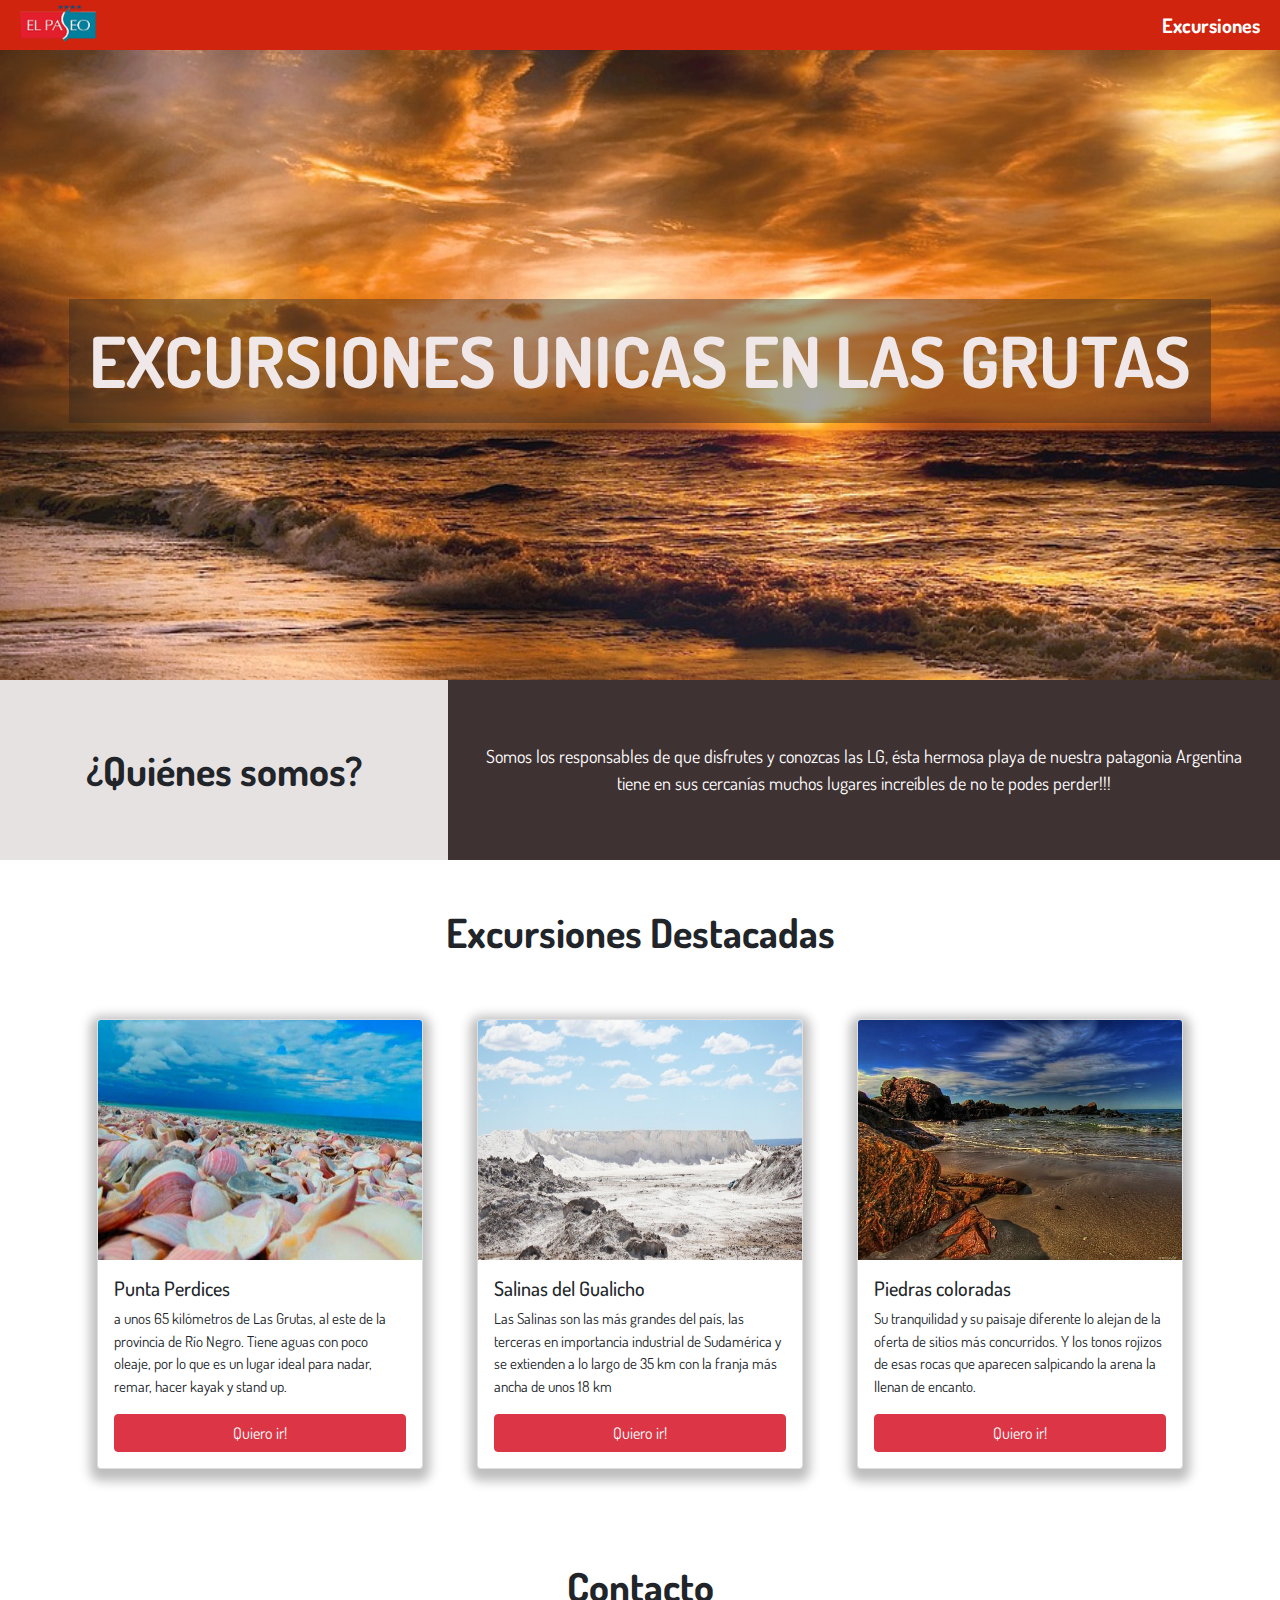
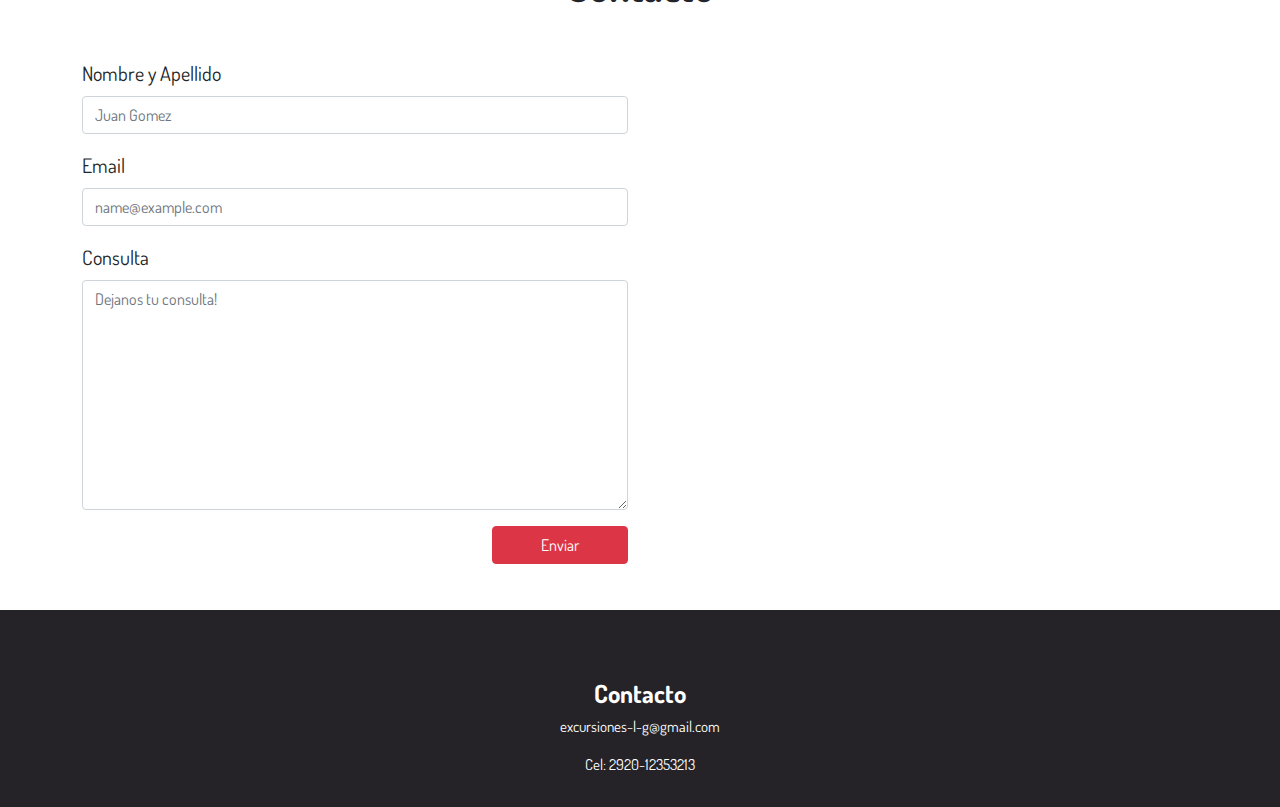
<file: index.html>
<!DOCTYPE html>
<html lang="en" dir="ltr">
<head>
    <meta charset="UTF-8">
    <meta http-equiv="X-UA-Compatible" content="IE=edge">
    <meta name="viewport" content="width=device-width, initial-scale=1.0">
    <title>Proyecto Final de Romina</title>
    <link rel="stylesheet" href="./CSS/bootstrap.min.css" />
    <link rel="stylesheet" href="style.css">
    <link rel="preconnect" href="https://fonts.googleapis.com">
    <link rel="preconnect" href="https://fonts.gstatic.com" crossorigin>
    <link href="https://fonts.googleapis.com/css2?family=Dosis:wght@300&display=swap" rel="stylesheet">
    <link rel="stylesheet" href="https://pro.fontawesome.com/releases/v5.10.0/css/all.css" integrity="sha384-AYmEC3Yw5cVb3ZcuHtOA93w35dYTsvhLPVnYs9eStHfGJvOvKxVfELGroGkvsg+p" crossorigin="anonymous"/>
</head>
<body>
    <header class="cabecera">
        <a href="index.html">
            <img class="logo" src="./assets/icons/logoelpaseo.png" alt="logotipo"> 
        </a>
        <nav class="navegacion">
            <ul class="navlista">
                <li><a class="menu-nav" href="excursiones.html">Excursiones</a></li> 
            </ul>
        </nav>
    </header>
    <main>
        <section class="seccion1">
                <h1 class="tituloportada">EXCURSIONES UNICAS EN LAS GRUTAS</h1>
        </section>
        <section class="seccion2">
                <h2 class="titulo-sec titulo-quienes-somos">¿Quiénes somos?</h1>                    
                <p class="parrseccion2">Somos los responsables de que disfrutes y conozcas las LG, ésta hermosa playa de nuestra patagonia Argentina tiene en sus cercanías muchos lugares increíbles de no te podes perder!!!  </p>
        </section>
        <section class="seccion3 my-5">
            <div class="container">   
                <h2 class="titulo-sec title2">Excursiones Destacadas</h2>
                <div class="row">
                    <div class="col-12 col-md-4">
                        <div class="card card-excursion">
                            <img src="./assets/images/Las-Conchillas2-1601304858.jpg" class="card-img-top excursion-imagen" alt="...">
                            <div class="card-body">
                              <h5 class="card-title ">Punta Perdices</h5>
                              <p class="card-text">a unos 65 kilómetros de Las Grutas, al este de la provincia de Río Negro. Tiene aguas con poco oleaje, por lo que es un lugar ideal para nadar, remar, hacer kayak y stand up.</p>
                              <a href="excursiones.html" class="btn btn-danger d-flex justify-content-center animation-scale">Quiero ir!</a>
                            </div>
                          </div>
                    </div>
                    <div class="col-12 col-md-4">
                        <div class="card card-excursion">
                            <img src="./assets/images/c-salinas1.jpg" class="card-img-top excursion-imagen" alt="...">
                            <div class="card-body">
                              <h5 class="card-title">Salinas del Gualicho</h5>
                              <p class="card-text">Las Salinas son las más grandes del país, las terceras en importancia industrial de Sudamérica y se extienden a lo largo de 35 km con la franja más ancha de unos 18 km</p>
                              <a href="excursiones.html" class="btn btn-danger d-flex justify-content-center animation-scale">Quiero ir!</a>
                            </div>
                          </div>
                    </div>
                    <div class="col-12 col-md-4">
                        <div class="card card-excursion">
                            <img src="./assets/images/c-coloradas2.jpg" class="card-img-top excursion-imagen" alt="...">
                            <div class="card-body">
                              <h5 class="card-title">Piedras coloradas</h5>
                              <p class="card-text">Su tranquilidad y su paisaje diferente lo alejan de la oferta de sitios más concurridos. Y los tonos rojizos de esas rocas que aparecen salpicando la arena la llenan de encanto.</p>
                              <a href="excursiones.html" class="btn btn-danger d-flex justify-content-center animation-scale">Quiero ir!</a>
                            </div>
                          </div>
                    </div>
                </div>    
            </div>
        </section>

        <section id="contacto" class="contacto">
            <h2 class="titulo-sec title2">Contacto</h2>
            <div class="container">
              <div class="row">
                <div class="col-12 col-md-6 mb-3">
                  <form>
                    <div class="mb-3">
                      <label class="form-label">Nombre y Apellido</label>
                      <input type="text" class="form-control" id="exampleFormControlInput1" placeholder="Juan Gomez">
                    </div>
                    <div class="mb-3">
                      <label class="form-label">Email</label>
                      <input type="email" class="form-control" id="exampleFormControlInput1" placeholder="name@example.com">
                    </div>
                    <div class="mb-3">
                      <label for="exampleFormControlTextarea1" class="form-label">Consulta</label>
                      <textarea class="form-control" id="exampleFormControlTextarea1" placeholder="Dejanos tu consulta!" rows="9"></textarea>
                    </div>
                    <div class="d-flex justify-content-end ">
                      <button class="btn btn-danger px-5 animation-scale">Enviar</button>
                    </div>
                    
                  </form>
                </div>
                <div class="col-12 col-md-6">
                  <iframe class="mapa" src="https://www.google.com/maps/embed?pb=!1m18!1m12!1m3!1d3019.91033491685!2d-65.08743108495591!3d-40.80796411896647!2m3!1f0!2f0!3f0!3m2!1i1024!2i768!4f13.1!3m3!1m2!1s0x95fa332f757dadd1%3A0x60cc040dc9c85e55!2sLas%20Grutas!5e0!3m2!1ses-419!2sar!4v1637181921070!5m2!1ses-419!2sar"  height="450" style="border:0;" allowfullscreen="" loading="lazy"></iframe>
                </div> 
              </div>
            </div>
          </section>




    </main>
    <footer class="footer">
        <div class="iconos" >
            <i class="fab fa-instagram"></i>
            <i class="fab fa-facebook"></i>
        </div>
        <h3 class="contacto-footer">Contacto</h3>
        <p class="contacto-footerp">excursiones-l-g@gmail.com</p>
        <p class="contacto-footerp mb-0">Cel: 2920-12353213</p>      
    </footer>


<script src="./JS/bootstrap.bundle.js"></script>

</body>
</html>
</file>
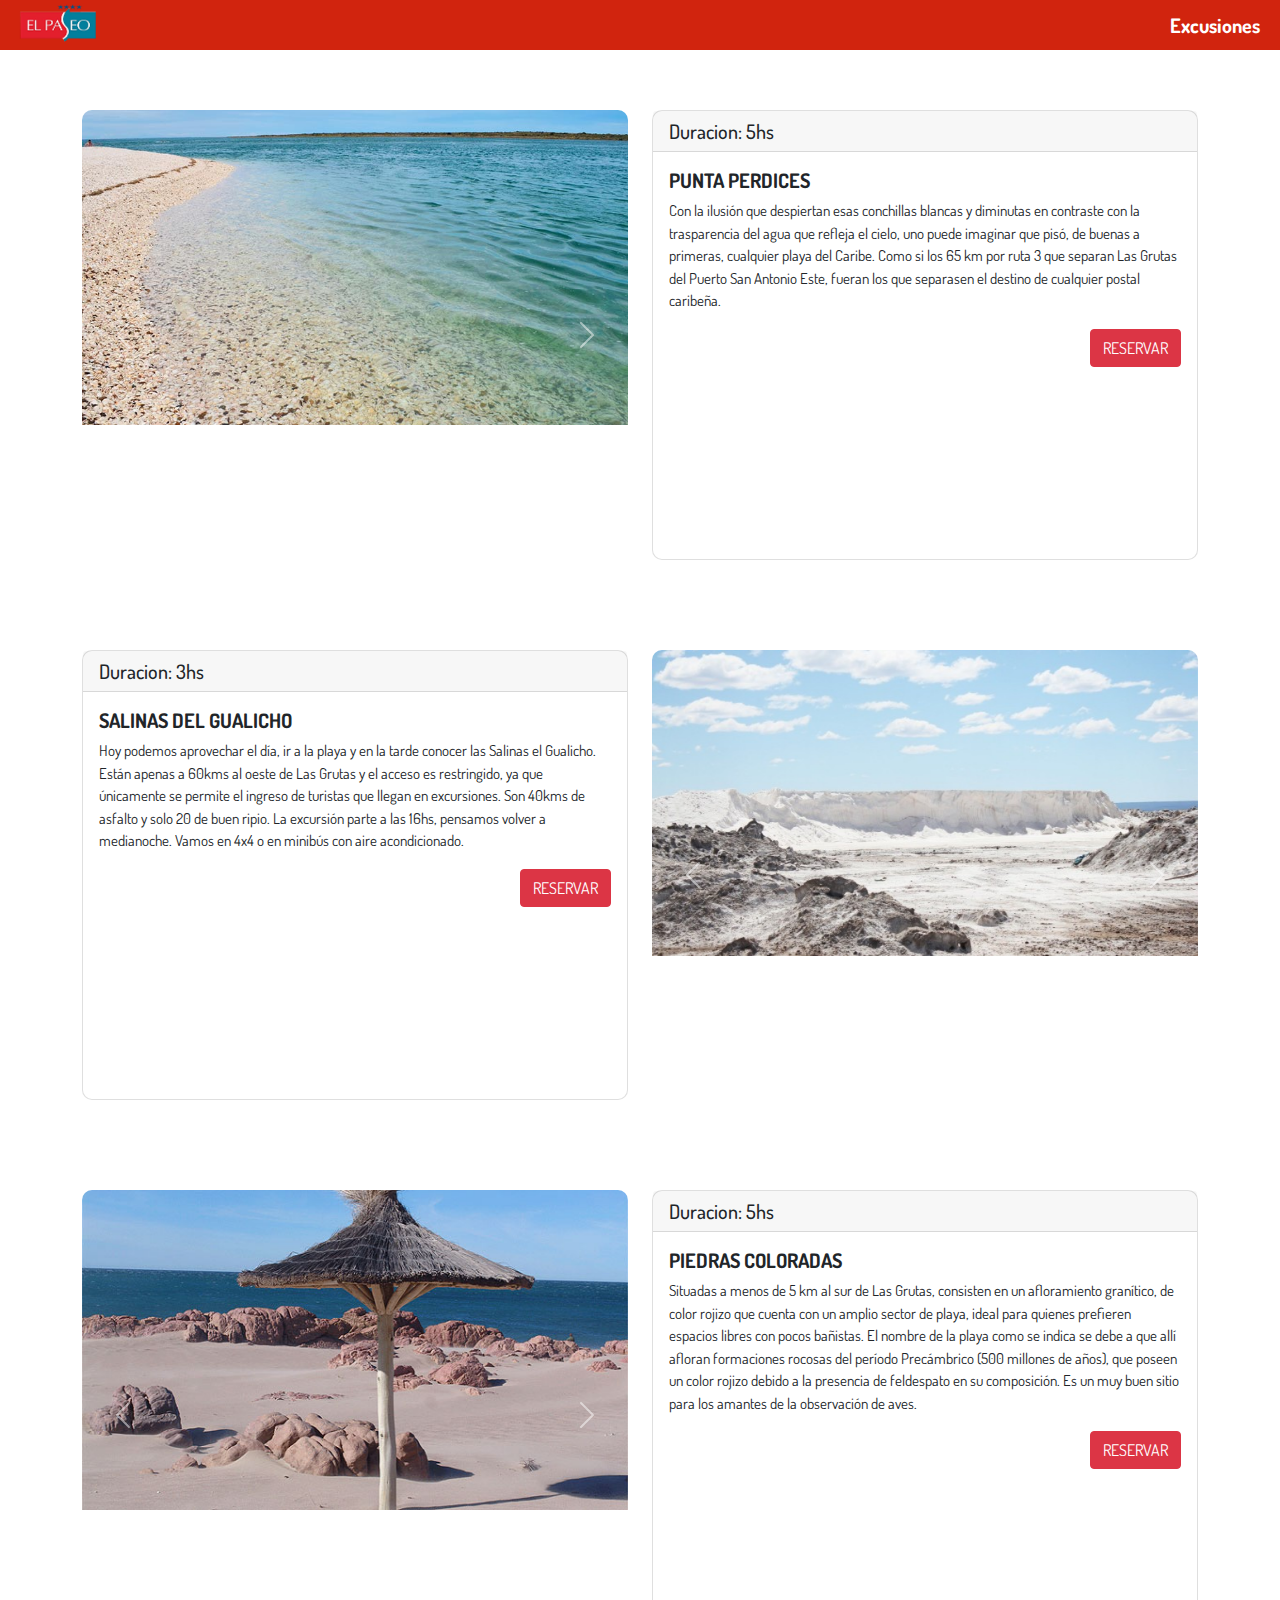
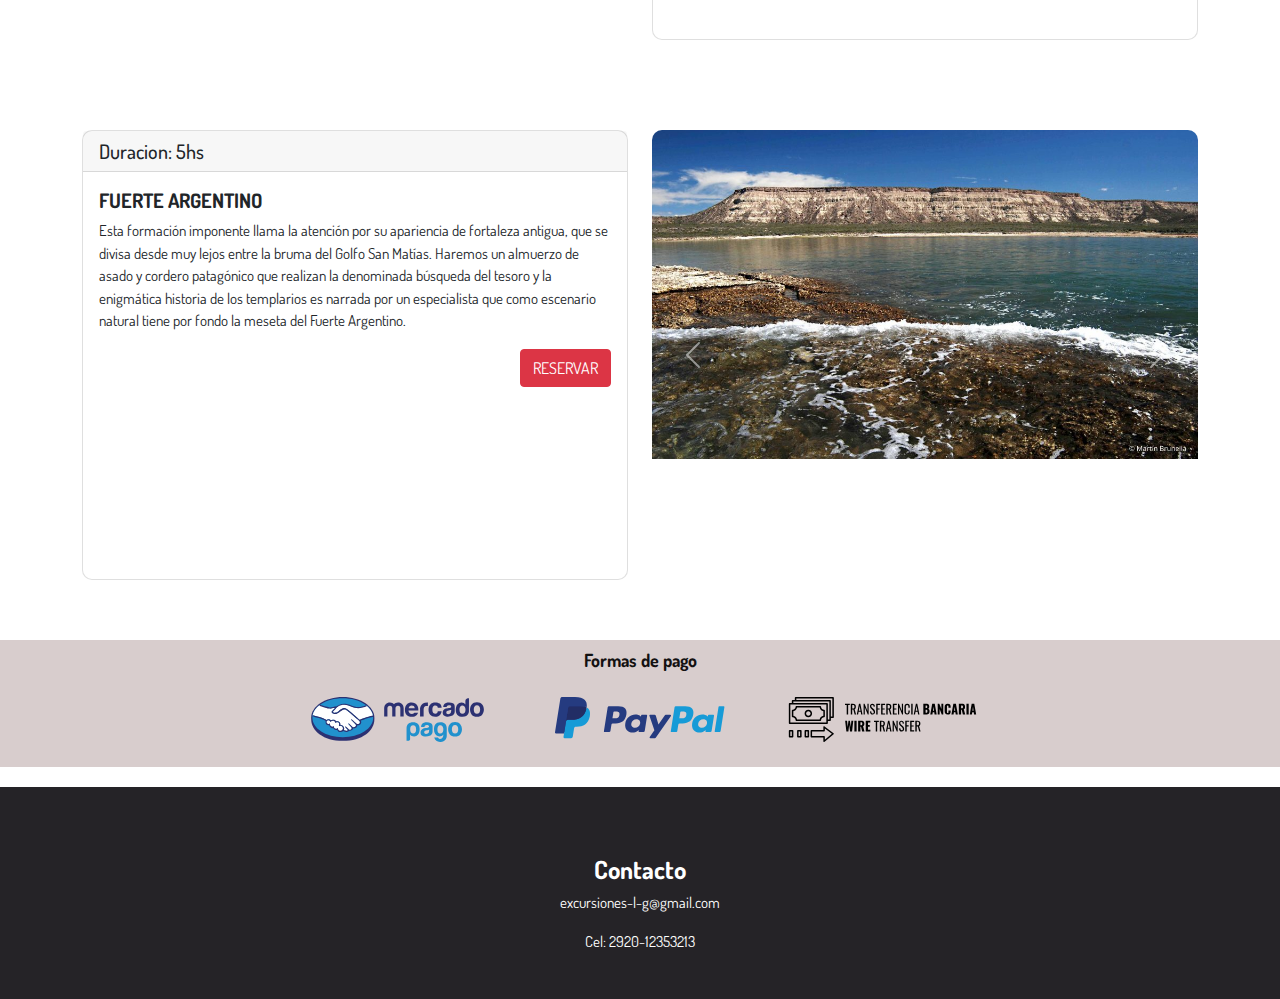
<file: excursiones.html>
<!DOCTYPE html>
<html lang="en" dir="ltr">
  <head>
    <meta charset="UTF-8" />
    <meta http-equiv="X-UA-Compatible" content="IE=edge" />
    <meta name="viewport" content="width=device-width, initial-scale=1.0" />
    <title>Proyecto Final</title>
    <link rel="stylesheet" href="style.css" />
    <link rel="stylesheet" href="./CSS/bootstrap.min.css" >
    <link rel="stylesheet" href="style.css">
    <link rel="preconnect" href="https://fonts.googleapis.com">
    <link rel="preconnect" href="https://fonts.gstatic.com" crossorigin>
    <link href="https://fonts.googleapis.com/css2?family=Dosis:wght@300&display=swap" rel="stylesheet">
    <link rel="stylesheet" href="https://pro.fontawesome.com/releases/v5.10.0/css/all.css" integrity="sha384-AYmEC3Yw5cVb3ZcuHtOA93w35dYTsvhLPVnYs9eStHfGJvOvKxVfELGroGkvsg+p" crossorigin="anonymous"/>
    <link rel="preconnect" href="https://fonts.googleapis.com">
<link rel="preconnect" href="https://fonts.gstatic.com" crossorigin>
<link href="https://fonts.googleapis.com/css2?family=Bebas+Neue&family=Dosis:wght@300&display=swap" rel="stylesheet">
  </head>
  <body>
    <header class="cabecera">
      <a href="index.html">
        <img class="logo" src="./assets/icons/logoelpaseo.png" alt="logotipo" />
      </a>
      <nav class="navegacion">
        <ul class="navlista">
          <li><a class="menu-nav" href="excursiones.html">Excusiones</a></li>
        </ul>
      </nav>
    </header>

    <main>
        <section class="reservaciones">
            <div class="container">
                <div class="row">
                    <div class="col-12 col-md-6 margen">

                        <div id="carouselExampleControls" class="carousel slide" data-bs-ride="carousel">
                            <div class="carousel-inner photos-carousel">
                              <div class="carousel-item active">
                                <img src="./assets/images/c-puntaperdiz 1.jpg" class="d-block w-100" alt="...">
                              </div>
                              <div class="carousel-item">
                                <img src="./assets/images/c-puntaperdiz2.jpg" class="d-block w-100" alt="...">
                              </div>
                              <div class="carousel-item">
                                <img src="./assets/images/c-puntaperdiz3.jpg" class="d-block w-100" alt="...">
                              </div>
                            </div>
                            <button class="carousel-control-prev" type="button" data-bs-target="#carouselExampleControls" data-bs-slide="prev">
                              <span class="carousel-control-prev-icon" aria-hidden="true"></span>
                              <span class="visually-hidden">Previous</span>
                            </button>
                            <button class="carousel-control-next" type="button" data-bs-target="#carouselExampleControls" data-bs-slide="next">
                              <span class="carousel-control-next-icon" aria-hidden="true"></span>
                              <span class="visually-hidden">Next</span>
                            </button>
                        </div>
                    </div>
                    <div class="col-12 col-md-6 margen">
                        <div class="card excursion-card">
                            <h5 class="card-header title-card">Duracion: 5hs</h5>
                            <div class="card-body">
                              <h5 class="card-title subtittle-card ">PUNTA PERDICES</h5>
                              <p class="card-text">Con la ilusión que despiertan esas conchillas blancas y diminutas en contraste con la trasparencia del agua que refleja el cielo, uno puede imaginar que pisó, de buenas a primeras, cualquier playa del Caribe. Como si los 65 km por ruta 3 que separan Las Grutas del Puerto San Antonio Este, fueran los que separasen el destino de cualquier postal caribeña.</p>
                                <div class="boton-reserva">
                                <a href="index.html#contacto" class="btn btn-danger">RESERVAR</a>
                                </div>
                            </div>
                        </div>    
                    </div>
                </div>
            </div >
        </section>



        <section class="reservaciones">
            <div class="container">
                <div class="row reverse">

                    <div class="col-12 col-md-6 margen">
                        <div class="card excursion-card">
                            <h5 class="card-header title-card">Duracion: 3hs</h5>
                            <div class="card-body">
                              <h5 class="card-title subtittle-card ">SALINAS DEL GUALICHO</h5>
                              <p class="card-text">Hoy podemos aprovechar el día, ir a la playa y en la tarde conocer las Salinas el Gualicho. Están apenas a 60kms al oeste de Las Grutas y el acceso es restringido, ya que únicamente se permite el ingreso de turistas que llegan en excursiones. Son 40kms de asfalto y solo 20 de buen ripio. La excursión parte a las 16hs, pensamos volver a medianoche. Vamos en 4x4 o en minibús con aire acondicionado.</p>
                                <div class="boton-reserva">
                                <a href="index.html#contacto" class="btn btn-danger">RESERVAR</a>
                                </div>
                            </div>
                        </div>    
                    </div>
                    <div class="col-12 col-md-6 margen">
                        <div id="carouselExampleControls2" class="carousel slide" data-bs-ride="carousel">
                            <div class="carousel-inner photos-carousel">
                              <div class="carousel-item active">
                                <img src="./assets/images/c-salinas1.jpg" class="d-block w-100" alt="...">
                              </div>
                              <div class="carousel-item">
                                <img src="./assets/images/c-salinas2.jpg" class="d-block w-100" alt="...">
                              </div>
                              <div class="carousel-item">
                                <img src="./assets/images/c-salinas3.jpg" class="d-block w-100" alt="...">
                              </div>
                            </div>
                            <button class="carousel-control-prev" type="button" data-bs-target="#carouselExampleControls2" data-bs-slide="prev">
                              <span class="carousel-control-prev-icon" aria-hidden="true"></span>
                              <span class="visually-hidden">Previous</span>
                            </button>
                            <button class="carousel-control-next" type="button" data-bs-target="#carouselExampleControls2" data-bs-slide="next">
                              <span class="carousel-control-next-icon" aria-hidden="true"></span>
                              <span class="visually-hidden">Next</span>
                            </button>
                          </div>
                    </div>
                </div>
            </div >
        </section>
        <section class="reservaciones">
            <div class="container">
                <div class="row">
                    <div class="col-12 col-md-6 margen">

                        <div id="carouselExampleControls3" class="carousel slide" data-bs-ride="carousel">
                            <div class="carousel-inner photos-carousel">
                              <div class="carousel-item active">
                                <img src="./assets/images/c-coloradas1.jpg" class="d-block w-100" alt="...">
                              </div>
                              <div class="carousel-item">
                                <img src="./assets/images/c-piedrascoloradas3.jpg" class="d-block w-100" alt="...">
                              </div>
                              <div class="carousel-item">
                                <img src="./assets/images/c-coloradas2.jpg" class="d-block w-100" alt="...">
                              </div>
                            </div>
                            <button class="carousel-control-prev" type="button" data-bs-target="#carouselExampleControls3" data-bs-slide="prev">
                              <span class="carousel-control-prev-icon" aria-hidden="true"></span>
                              <span class="visually-hidden">Previous</span>
                            </button>
                            <button class="carousel-control-next" type="button" data-bs-target="#carouselExampleControls3" data-bs-slide="next">
                              <span class="carousel-control-next-icon" aria-hidden="true"></span>
                              <span class="visually-hidden">Next</span>
                            </button>
                          </div>
                    </div>
                    <div class="col-12 col-md-6 margen">
                        <div class="card excursion-card">
                            <h5 class="card-header title-card">Duracion: 5hs</h5>
                            <div class="card-body">
                              <h5 class="card-title subtittle-card ">PIEDRAS COLORADAS</h5>
                              <p class="card-text">Situadas a menos de 5 km al sur de Las Grutas, consisten en un afloramiento granítico, de color rojizo que cuenta con un amplio sector de playa, ideal para quienes prefieren espacios libres con pocos bañistas. El nombre de la playa como se indica se debe a que allí afloran formaciones rocosas del período Precámbrico (500 millones de años), que poseen un color rojizo debido a la presencia de feldespato en su composición.

                                Es un muy buen sitio para los amantes de la observación de aves.</p>
                                <div class="boton-reserva">
                                <a href="index.html#contacto" class="btn btn-danger">RESERVAR</a>
                                </div>
                            </div>
                        </div>    
                    </div>
                </div>
            </div >
        </section>
        
        <section class="reservaciones">
            <div class="container">
                <div class="row reverse">
                    <div class="col-12 col-md-6 margen">
                        <div class="card excursion-card">
                            <h5 class="card-header title-card">Duracion: 5hs</h5>
                            <div class="card-body">
                              <h5 class="card-title subtittle-card ">FUERTE ARGENTINO</h5>
                              <p class="card-text">Esta formación imponente llama la atención por su apariencia de fortaleza antigua, que se divisa desde muy lejos entre la bruma del Golfo San Matías. Haremos un almuerzo de asado y cordero patagónico que realizan la denominada búsqueda del tesoro y la enigmática historia de los templarios es narrada por un especialista que como escenario natural tiene por fondo la meseta del Fuerte Argentino.</p>
                                <div class="boton-reserva">
                                <a href="index.html#contacto" class="btn btn-danger">RESERVAR</a>
                                </div>
                            </div>
                        </div>    
                    </div>
                    <div class="col-12 col-md-6 margen">
                        <div id="carouselExampleControls4" class="carousel slide" data-bs-ride="carousel">
                            <div class="carousel-inner photos-carousel">
                              <div class="carousel-item active">
                                <img src="./assets/images/c-fuerteargentino1.jpg" class="d-block w-100" alt="...">
                              </div>
                              <div class="carousel-item">
                                <img src="./assets/images/c-fuerteargentino2.jpg" class="d-block w-100" alt="...">
                              </div>
                              <div class="carousel-item">
                                <img src="./assets/images/c-fuerteargentino3.jpg" class="d-block w-100" alt="...">
                              </div>
                            </div>
                            <button class="carousel-control-prev" type="button" data-bs-target="#carouselExampleControls4" data-bs-slide="prev">
                              <span class="carousel-control-prev-icon" aria-hidden="true"></span>
                              <span class="visually-hidden">Previous</span>
                            </button>
                            <button class="carousel-control-next" type="button" data-bs-target="#carouselExampleControls4" data-bs-slide="next">
                              <span class="carousel-control-next-icon" aria-hidden="true"></span>
                              <span class="visually-hidden">Next</span>
                            </button>
                          </div>
                    </div>
                </div>
            </div >
        </section>

        <section class="formas-pago">
            <h2 class="formas">Formas de pago</h2>
            
            <div class="iconos-pago">
                <img src="./assets/images/mercado-pago.svg" class="pago1">
                <img src="./assets/images/PayPal.svg" class="pago2">
                <img src="./assets/images/wire-transfer.svg" class="pago1">
            </div>
        </section>






              


            
    </main>

    <footer class="footer">
      <div class="iconos">
        <i class="fab fa-instagram"></i>
        <i class="fab fa-facebook"></i>
      </div>
      <h3 class="contacto-footer">Contacto</h3>
      <p class="contacto-footerp">excursiones-l-g@gmail.com</p>
      <p class="contacto-footerp">Cel: 2920-12353213</p>
    </footer>

    <script src="./JS/bootstrap.bundle.min.js"></script>
  </body>
</html>
</file>
<file: style.css>
* {
  padding: 0;
  margin: 0;
  box-sizing: border-box;
}
ul {
  list-style: none;
}

body {
  font-family: 'Dosis', sans-serif;
  font-size: 10px;
}
.cabecera {
  background-color: rgb(209 36 14);
  color: white;
  display: flex;
  justify-content: space-between;
  align-items: center;
}
.navlista {
  font-weight: bold;
  display: flex;
  font-size: 20px;
  gap: 10px;
  margin-bottom: 0;
  margin-right: 20px;
}
.logo {
  width: 90px;
  height: 50px;
  margin-left: 15px;
}
.menu-nav {
  color: white;
  text-decoration: none;
}
.seccion1 {
  min-height: 70vh;
  background-image: url('./assets/images/portada1.jpg');
  background-size: cover;
  background-position: center;
  background-attachment: fixed;
  display: flex;
  justify-content: center;
  align-items: center;
}
.tituloportada {
  font-size: 70px;
  font-weight: bolder;
  background-color: rgb(38 36 36 / 40%);
  color: rgb(240, 232, 232);
  padding: 20px;
}
.seccion2 {
  height: 20vh;
  background-color: rgb(63, 50, 51);
  color: rgb(#f5c6cf61);
  display: flex;
}
.titulo-sec {
  margin-bottom: 3rem;
  font-size: 40px;
  font-weight: bolder;
  text-align: center;
  align-items: center;
}

.titulo-quienes-somos {
  width: 35%;
  color: rgb(15, 15, 15) ack;
  background-color: rgb(231, 226, 226);
  display: flex;
  justify-content: space-around;
  margin-bottom: 0;
}

.parrseccion2 {
  height: 100%;
  width: 65%;
  background-color: rgb(15, 15, 15) ack;
  color: white;
  display: flex;
  justify-content: space-around;
  align-items: center;
  text-align: center;
  padding: 30px;
  font-size: 18px;
}

.card-text {
  font-size: 15px;
}

.footer {
  background-color: rgb(37, 35, 39);
  padding: 30px 10px;
}

.contacto-footer {
  font-size: 25px;
  color: white;
  text-align: center;
  font-weight: bold;
}

.contacto-footerp {
  font-size: 15px;
  color: white;
  text-align: center;
}

.excursion-imagen {
  height: 15rem;
}

.card-excursion {
  margin: 15px;
  box-shadow: 0rem 0.3rem 11px 7px #00000042;
}

.iconos {
  text-align: center;
}

.fab {
  color: white;
  font-size: 25px;
  margin: 5px;
}
.contacto {
  padding: 30px;
  font-size: 20px;
}

.reservaciones {
  padding: 30px;
  margin: 30px;
}
.tittle-card {
  font-size: 12px;
}

.subtittle-card {
  font-size: 20px;
  font-weight: bold;
}
.excursion-card {
  height: 50vh;
  border-radius: 10px;
}
.photos-carousel {
  height: 50vh;
  border-radius: 10px;
}
.boton-reserva {
  display: flex;
  justify-content: end;
}
.formas-pago {
  flex-direction: column;
  padding: 10px;
  background-color: rgb(216, 205, 205);
  margin-bottom: 20px;
  font-family: 'Dosis', sans-serif;
}
.formas {
  color: rgb(19, 17, 17);
  font-weight: bold;
  font-size: 18px;
  text-align: center;
  margin-bottom: 25px;
}
.iconos-pago {
  display: flex;
  justify-content: center;
  margin-bottom: 15px;
}

.pago1 {
  width: 25%;
  height: 5vh;
}
.pago2 {
  height: 5vh;
}

.mapa {
  width: 100%;
}

.animation-scale:hover {
 transform: scale(1.05);
}

@media (max-width: 992px) {
  .cabecera {
    height: 40px;
  }
  .logo {
    width: 60px;
    height: 25px;
  }
  .navlista {
    font-size: 13px;
  }
  .seccion1 {
    min-height: 45vh;
  }
  .parrseccion2 {
    width: 100%;
    font-size: 13px;
    padding: 5px;
    margin: 1rem 0;
  }
  .seccion2 {
    flex-direction: column;
    height: auto;
  }
  .tituloportada {
    font-size: 28px;
    text-align: center;
    padding: 10px;
  }
  .titulo-quienes-somos {
    width: 100%;
    padding: 20px 0;
  }
  .titulo-sec {
    font-size: 20px;
  }
  .title2 {
    margin: 8px;
  }
  .reservaciones {
    margin: 10px;
    padding: 10px;
  }
  .title-card {
    font-size: 10px;
    padding: 5px;
  }
  .subtittle-card {
    font-size: 14px;
  }
  .card-text {
    font-size: 12px;
  }
  .card-body {
    height: auto;
  }
  .photos-carousel {
    height: 30vh;
  }
  .margen {
    margin-bottom: 15px;
  }
  .contacto {
    padding: 0;
  }
  .excursion-card {
    height: auto;
  }
  .reverse {
    flex-direction: column-reverse;
  }
}
</file>
